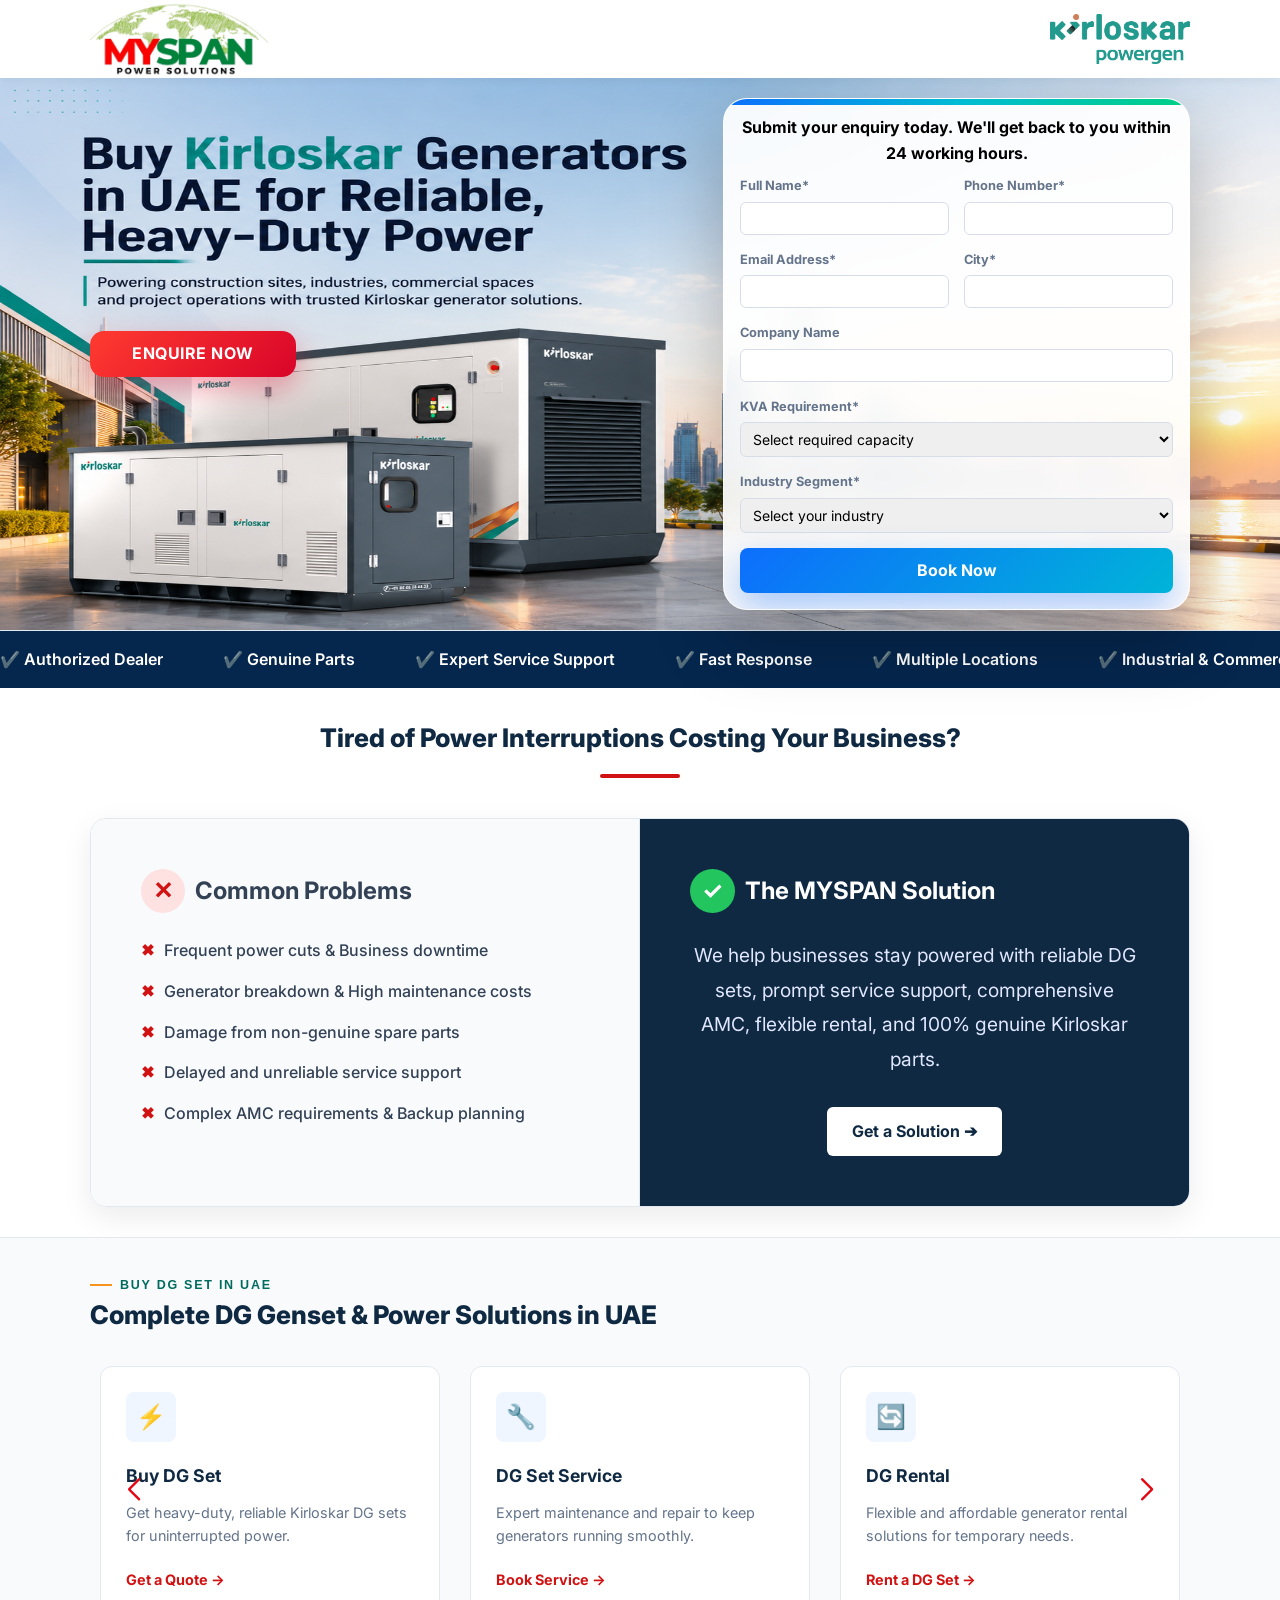
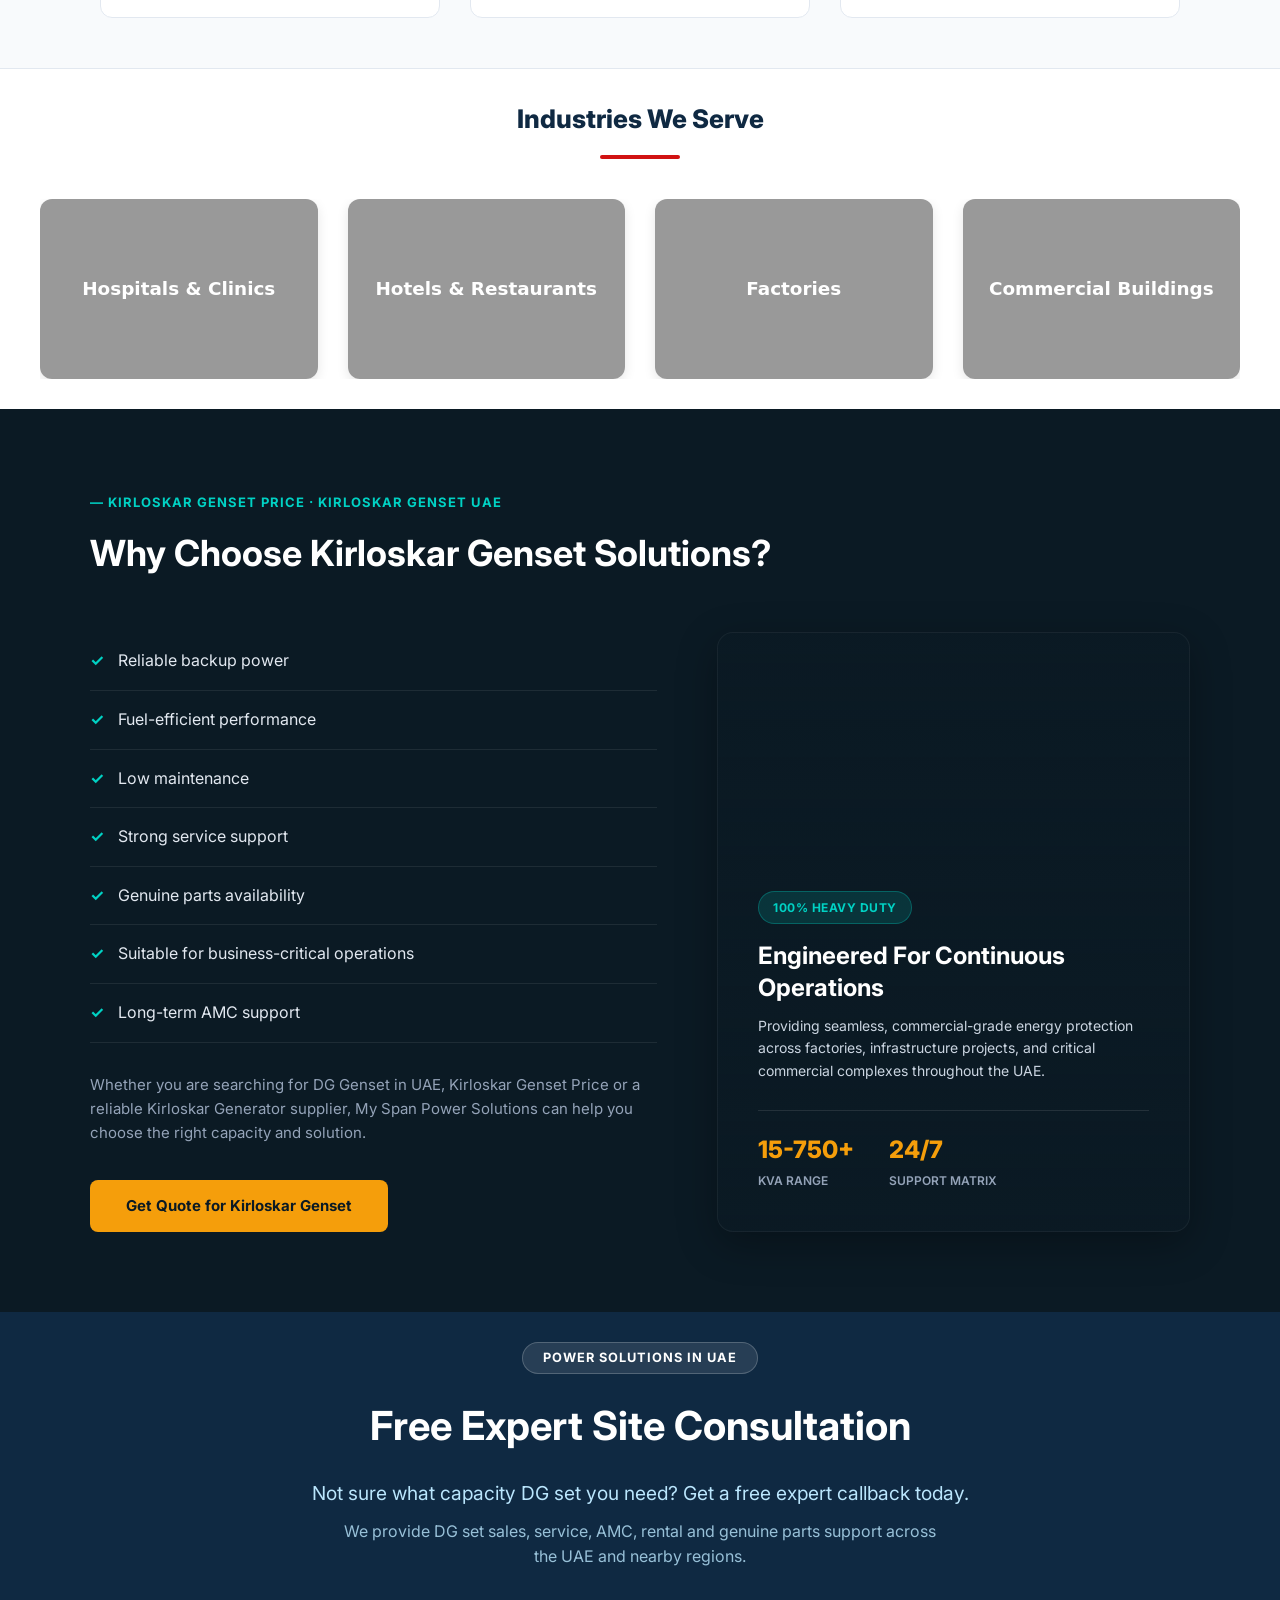
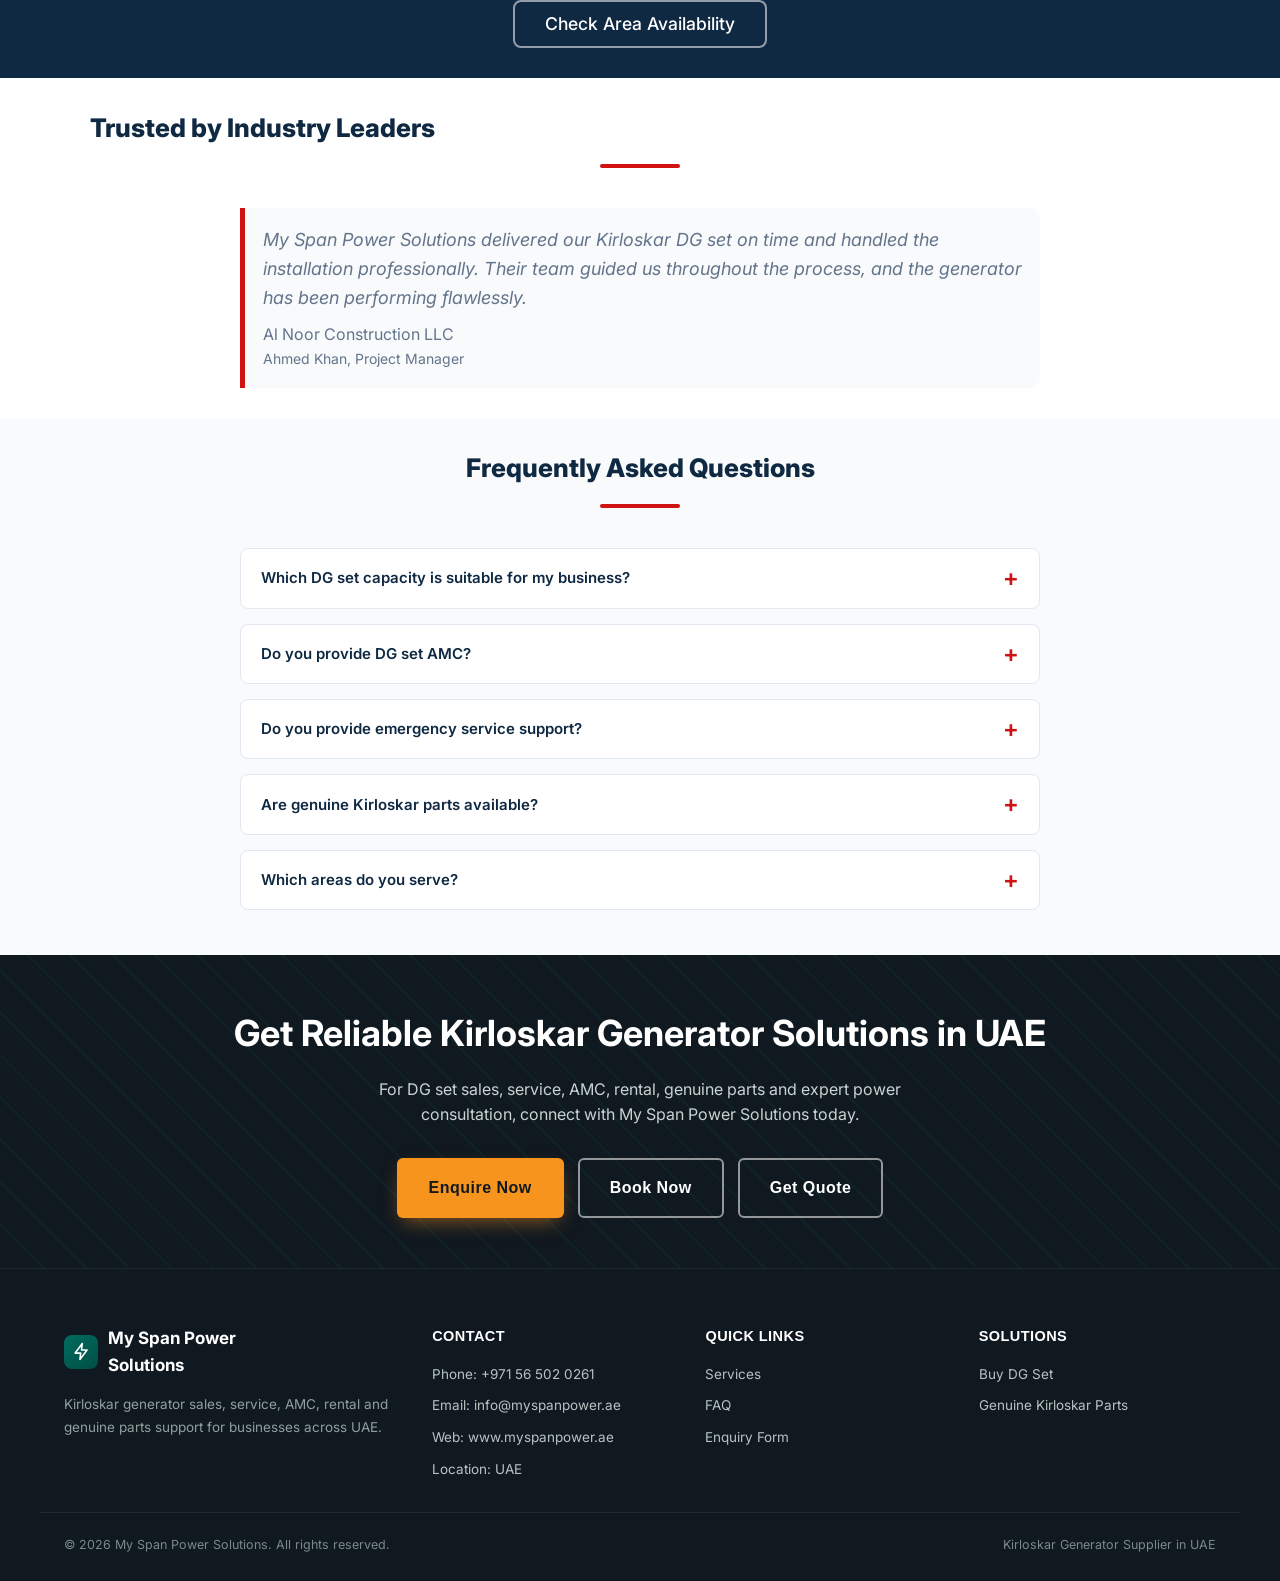
<file: index.html>
<!doctype html>
<html lang="en">

<head>
  <meta charset="UTF-8" />
  <meta name="viewport" content="width=device-width, initial-scale=1.0" />
  <title>Buy Kirloskar Generators in UAE | MYSPAN Power Solutions</title>
  <!-- Google Fonts -->
  <link href="https://fonts.googleapis.com/css2?family=Inter:wght@400;500;700;800&display=swap" rel="stylesheet" />
  <link rel="stylesheet" href="https://cdn.jsdelivr.net/npm/swiper@11/swiper-bundle.min.css">
  <script src="https://cdn.jsdelivr.net/npm/swiper@11/swiper-bundle.min.js"></script>
  <link rel="stylesheet" href="./style.css" />
</head>

<body>
  <!-- Header -->
  <header class="header">
    <div class="container">
      <div class="logo">
        <img src="./logo-3.png" alt="MYSPAN Power Solutions Logo" />
      </div>
      <div class="header-contact">
        <img class="kirloskar-logo" src="./kirloskar teal.png" alt="MYSPAN Power Solutions Logo" />

        <!-- <a href="tel:+97100000000">📞 Call Us Now</a> -->
        <!-- <a href="mailto:info@myspan-power.com">✉️ Email Us</a> -->
      </div>
    </div>
  </header>

  <!-- 1. Hero Section -->
  <section class="hero" style="position: relative; isolation: isolate">
    <div style="position: absolute; inset: 0; z-index: -2; overflow: hidden">
      <picture>
        <source media="(max-width: 768px)" srcset="./mobile-span.png" />
        <img class="hero-bg" src="./desk-img1.png" alt="Cummins DG Set Banner" loading="eager" fetchpriority="high" />
      </picture>
    </div>

    <div class="container hero-grid">
      <div class="hero-content">
        <a href="#form-section" class="btn-primary enquiry-btn">Enquire Now</a>
      </div>

      <!-- Lead Form -->
      <div class="lead-form-box">
        <div class="form-header">
          <p>
            Submit your enquiry today. We'll get back to you within 24 working
            hours.
          </p>
        </div>

        <form id="enquiryForm">

          <div class="form-grid">
            <div class="form-group">
              <label>Full Name*</label>
              <input id="fullName" type="text" required class="form-control">
            </div>

            <div class="form-group">
              <label>Phone Number*</label>
              <input id="phone" type="tel" required class="form-control">
            </div>
          </div>

          <div class="form-grid">
            <div class="form-group">
              <label>Email Address*</label>
              <input id="email" type="email" required class="form-control">
            </div>

            <div class="form-group">
              <label>City*</label>
              <input id="city" type="text" required class="form-control">
            </div>
          </div>

          <div class="form-group">
            <label>Company Name</label>
            <input id="company" type="text" class="form-control">
          </div>

          <div class="form-group">
            <label>KVA Requirement*</label>
            <select id="kva" required class="form-control">
              <option value="">Select required capacity</option>
              <option>15 TO 250 kVA</option>
              <option>320 to 750 kVA</option>
              <option>Above 750 kVA</option>
              <option>OPTIPRIME</option>
            </select>
          </div>

          <div class="form-group">
            <label>Industry Segment*</label>
            <select id="industry" required class="form-control">
              <option value="">Select your industry</option>
              <option>Manufacturing</option>
              <option>Infrastructure</option>
              <option>Automobile</option>
              <option>Residential Real Estate</option>
              <option>Hospitality</option>
            </select>
          </div>

          <button type="submit" class="btn-primary form-submit">
            Book Now
          </button>

          <p id="message"></p>

        </form>
      </div>
    </div>
  </section>

  <!-- Trust Bar -->
  <div class="trust-bar">
    <div class="trust-slider">
      <div class="trust-track">
        <span>✔️ Authorized Dealer</span>
        <span>✔️ Genuine Parts</span>
        <span>✔️ Expert Service Support</span>
        <span>✔️ Fast Response</span>
        <span>✔️ Multiple Locations</span>
        <span>✔️ Industrial & Commercial</span>

        <!-- Duplicate -->
        <span>✔️ Authorized Dealer</span>
        <span>✔️ Genuine Parts</span>
        <span>✔️ Expert Service Support</span>
        <span>✔️ Fast Response</span>
        <span>✔️ Multiple Locations</span>
        <span>✔️ Industrial & Commercial</span>
      </div>
    </div>
  </div>

  <!-- Problem & Solution -->
  <section class="problem-solution fade-up">
    <div class="container text-center">
      <h2 class="section-title">
        Tired of Power Interruptions Costing Your Business?
      </h2>

      <div class="ps-grid">
        <div class="problem-box text-left">
          <h3 class="ps-title">
            <span style="
                  background: #fee2e2;
                  color: var(--action-red);
                  padding: 3px 12px;
                  border-radius: 50%;
                ">✕</span>
            Common Problems
          </h3>
          <ul class="problem-list">
            <li><span>✖</span> Frequent power cuts & Business downtime</li>
            <li>
              <span>✖</span> Generator breakdown & High maintenance costs
            </li>
            <li><span>✖</span> Damage from non-genuine spare parts</li>
            <li><span>✖</span> Delayed and unreliable service support</li>
            <li><span>✖</span> Complex AMC requirements & Backup planning</li>
          </ul>
        </div>

        <div class="solution-box text-left">
          <h3 class="ps-title">
            <span style="
                  background: #22c55e;
                  color: var(--white);
                  padding: 3px 12px;
                  border-radius: 50%;
                ">✓</span>
            The MYSPAN Solution
          </h3>
          <p class="solution-desc">
            We help businesses stay powered with reliable DG sets, prompt
            service support, comprehensive AMC, flexible rental, and 100%
            genuine Kirloskar parts.
          </p>
          <div>
            <a href="#form-section" class="solution-btn">Get a Solution ➔</a>
          </div>
        </div>
      </div>
    </div>
  </section>


  <!-- Core Services -->
  <section class="services" style="position: relative;">
    <div class="container services-cont">
      <div>
        <span class="eyebrow"> Buy DG Set in UAE</span>
        <h2 class="section-title1">
          Complete DG Genset & Power Solutions in UAE
        </h2>
      </div>

      <div class="swiper serviceSwiper">
        <div class="swiper-wrapper">
          <div class="swiper-slide">
            <div class="service-card">
              <div class="service-icon">⚡</div>
              <h3>Buy DG Set</h3>
              <p>
                Get heavy-duty, reliable Kirloskar DG sets for uninterrupted
                power.
              </p>
              <a href="#form-section" class="service-link">Get a Quote →</a>
            </div>
          </div>
          <div class="swiper-slide">
            <div class="service-card">
              <div class="service-icon">🔧</div>
              <h3>DG Set Service</h3>
              <p>
                Expert maintenance and repair to keep generators running smoothly.
              </p>
              <a href="#form-section" class="service-link">Book Service →</a>
            </div>
          </div>
          <div class="swiper-slide">
            <div class="service-card">
              <div class="service-icon">🔄</div>
              <h3>DG Rental</h3>
              <p>
                Flexible and affordable generator rental solutions for temporary
                needs.
              </p>
              <a href="#form-section" class="service-link">Rent a DG Set →</a>
            </div>
          </div>
          <div class="swiper-slide">
            <div class="service-card">
              <div class="service-icon">⚙️</div>
              <h3>Genuine Parts</h3>
              <p>
                100% authentic Kirloskar/Cummins parts for maximum efficiency.
              </p>
              <a href="#form-section" class="service-link">Order Parts →</a>
            </div>
          </div>
          <div class="swiper-slide">
            <div class="service-card">
              <div class="service-icon">🔋</div>
              <h3>Battery Solutions</h3>
              <p>High-performance batteries for reliable starting and backup.</p>
              <a href="#form-section" class="service-link">Enquire Now →</a>
            </div>
          </div>
          <div class="swiper-slide">
            <div class="service-card">
              <div class="service-icon">🌱</div>
              <h3>Retrofit Solutions</h3>
              <p>
                Upgrade existing setups to meet the latest emission standards.
              </p>
              <a href="#form-section" class="service-link">Learn More →</a>
            </div>
          </div>

        </div>


      </div>


      <div class="swiper-button-next"></div>
      <div class="swiper-button-prev"></div>

    </div>
  </section>

  <!-- Industries Served -->
  <section class="industries">
    <div class="text-center" style="padding: 0px 40px;">
      <h2 class="section-title">Industries We Serve</h2>

      <div class="swiper serviceSwiper3">
        <div class="swiper-wrapper">

          <!-- Card 1: Hospitals -->
          <div class="swiper-slide ind-slide-card"
            style="background-image: url('https://images.unsplash.com/photo-1587351021759-3e566b6af7cc?q=80&w=600&auto=format&fit=crop');">
            <div class="ind-card-overlay">
              <h3 class="ind-card-title">Hospitals & Clinics</h3>
            </div>
          </div>

          <!-- Card 2: Hotels & Restaurants -->
          <div class="swiper-slide ind-slide-card"
            style="background-image: url('https://images.unsplash.com/photo-1552566626-52f8b828add9?q=80&w=600&auto=format&fit=crop');">
            <div class="ind-card-overlay">
              <h3 class="ind-card-title">Hotels & Restaurants</h3>
            </div>
          </div>

          <!-- Card 3: Factories -->
          <div class="swiper-slide ind-slide-card"
            style="background-image: url('https://images.unsplash.com/photo-1581091226825-a6a2a5aee158?q=80&w=600&auto=format&fit=crop');">
            <div class="ind-card-overlay">
              <h3 class="ind-card-title">Factories</h3>
            </div>
          </div>

          <!-- Card 4: Commercial Buildings -->
          <div class="swiper-slide ind-slide-card"
            style="background-image: url('https://images.unsplash.com/photo-1486406146926-c627a92ad1ab?q=80&w=600&auto=format&fit=crop');">
            <div class="ind-card-overlay">
              <h3 class="ind-card-title">Commercial Buildings</h3>
            </div>
          </div>

          <!-- Card 5: Construction Sites -->
          <div class="swiper-slide ind-slide-card"
            style="background-image: url('https://images.unsplash.com/photo-1541888946425-d81bb19240f5?q=80&w=600&auto=format&fit=crop');">
            <div class="ind-card-overlay">
              <h3 class="ind-card-title">Construction Sites</h3>
            </div>
          </div>

          <!-- Card 6: Cold Storage -->
          <div class="swiper-slide ind-slide-card"
            style="background-image: url('https://images.unsplash.com/photo-1586528116311-ad8dd3c8310d?q=80&w=600&auto=format&fit=crop');">
            <div class="ind-card-overlay">
              <h3 class="ind-card-title">Cold Storage</h3>
            </div>
          </div>
          <!-- Card 7: Schools & Institutions -->
          <div class="swiper-slide ind-slide-card"
            style="background-image: url('https://images.unsplash.com/photo-1546410531-bb4caa6b424d?q=80&w=600&auto=format&fit=crop');">
            <div class="ind-card-overlay">
              <h3 class="ind-card-title">Schools & Institutions</h3>
            </div>
          </div>

          <!-- Card 8: Retail & Showrooms -->
          <div class="swiper-slide ind-slide-card"
            style="background-image: url('https://images.unsplash.com/photo-1441986300917-64674bd600d8?q=80&w=600&auto=format&fit=crop');">
            <div class="ind-card-overlay">
              <h3 class="ind-card-title">Retail & Showrooms</h3>
            </div>
          </div>

          <!-- Card 9: Residential Societies -->
          <div class="swiper-slide ind-slide-card"
            style="background-image: url('https://images.unsplash.com/photo-1545324418-cc1a3fa10c00?q=80&w=600&auto=format&fit=crop');">
            <div class="ind-card-overlay">
              <h3 class="ind-card-title">Residential Societies</h3>
            </div>
          </div>

          <!-- Card 10: Govt & Infra Projects -->
          <div class="swiper-slide ind-slide-card"
            style="background-image: url('https://images.unsplash.com/photo-1590487988256-9ed24133863e?q=80&w=600&auto=format&fit=crop');">
            <div class="ind-card-overlay">
              <h3 class="ind-card-title">Govt & Infra Projects</h3>
            </div>
          </div>

        </div>
      </div>
    </div>
  </section>


  <!-- Why section  -->

  <section class="why-choose-section">
    <div class="container">

      <!-- Top Sub-badge & Section Headline -->
      <div class="why-choose-header">
        <span class="sub-badge">— KIRLOSKAR GENSET PRICE · KIRLOSKAR GENSET UAE</span>
        <h2 class="main-title">Why Choose Kirloskar Genset Solutions?</h2>
      </div>

      <div class="why-choose-grid">

        <!-- LEFT SIDE: Features Checklist & Description -->
        <div class="features-block">
          <ul class="check-list">
            <li><span class="check-icon">✓</span> Reliable backup power</li>
            <li><span class="check-icon">✓</span> Fuel-efficient performance</li>
            <li><span class="check-icon">✓</span> Low maintenance</li>
            <li><span class="check-icon">✓</span> Strong service support</li>
            <li><span class="check-icon">✓</span> Genuine parts availability</li>
            <li><span class="check-icon">✓</span> Suitable for business-critical operations</li>
            <li><span class="check-icon">✓</span> Long-term AMC support</li>
          </ul>

          <p class="features-paragraph">
            Whether you are searching for DG Genset in UAE, Kirloskar Genset Price or a reliable Kirloskar Generator
            supplier, My Span Power Solutions can help you choose the right capacity and solution.
          </p>

          <a href="#quote-form" class="quote-btn">Get Quote for Kirloskar Genset</a>
        </div>

        <!-- NEW RIGHT SIDE: Premium Industrial Power Grid Feature Showcase Card -->
        <div class="visual-showcase-block">
          <div class="premium-feature-card"
            style="background-image: linear-gradient(to bottom, rgba(11, 26, 36, 0.4), rgba(11, 26, 36, 0.9)), url('https://images.unsplash.com/photo-1473341304170-971dccb5ac1e?q=80&w=800&auto=format&fit=crop');">
            <div class="card-inner-content">
              <div class="power-rating-badge">100% Heavy Duty</div>
              <h3>Engineered For Continuous Operations</h3>
              <p>Providing seamless, commercial-grade energy protection across factories, infrastructure projects, and
                critical commercial complexes throughout the UAE.</p>

              <div class="metric-row">
                <div class="metric-item">
                  <span class="metric-val">15-750+</span>
                  <span class="metric-lbl">KVA Range</span>
                </div>
                <div class="metric-item">
                  <span class="metric-val">24/7</span>
                  <span class="metric-lbl">Support Matrix</span>
                </div>
              </div>
            </div>
          </div>
        </div>

      </div>

    </div>
  </section>

  <!-- Offer CTA -->
  <section class="cta-banner">
    <div class="container">
      <span class="cta-badge">POWER SOLUTIONS IN UAE</span>
      <h2>Free Expert Site Consultation</h2>
      <p>
        Not sure what capacity DG set you need? Get a free expert callback
        today.
      </p>
      <p style="
            opacity: 0.8;
            font-size: 1rem;
            max-width: 600px;
            margin: 0 auto;
          ">
        We provide DG set sales, service, AMC, rental and genuine parts
        support across the UAE and nearby regions.
      </p>

      <div class="cta-buttons">
        <!-- <a href="#form-section" class="btn-primary">Get Expert Callback</a> -->
        <a href="#form-section" class="btn-outline">Check Area Availability</a>
      </div>
    </div>
  </section>

  <!-- Testimonials -->
  <section class="testimonial">
    <div class="container">
      <h2 class="section-title">Trusted by Industry Leaders</h2>
      <div class="loc-grid swiper serviceSwiper2">
        <div class="swiper-wrapper">

          <div class="swiper-slide">
            <div class="loc-card quote">
              <p class="c-quote">
                My Span Power Solutions delivered our Kirloskar DG set on time and handled
                the installation professionally. Their team guided us throughout the
                process, and the generator has been performing flawlessly.
              </p>
              <p class="c-name">Al Noor Construction LLC</p>
              <p class="c-role">Ahmed Khan, Project Manager</p>
            </div>
          </div>

          <div class="swiper-slide">
            <div class="loc-card quote">
              <p class="c-quote">
                We opted for an AMC with My Span Power Solutions, and their service team
                has been responsive and dependable. Highly recommended for reliable power
                backup solutions in the UAE.
              </p>
              <p class="c-name">Emirates Industrial Solutions</p>
              <p class="c-role">Mohammed Rashid, Operations Head</p>
            </div>
          </div>

          <div class="swiper-slide">
            <div class="loc-card quote">
              <p class="c-quote">
                Excellent experience from consultation to commissioning. The team helped us
                choose the right Kirloskar generator, and the after-sales support has been
                outstanding.
              </p>
              <p class="c-name">Green Horizon Facilities</p>
              <p class="c-role">Sarah Thomas, Facility Manager</p>
            </div>
          </div>

          <div class="swiper-slide">
            <div class="loc-card quote">
              <p class="c-quote">
                We needed a rental DG set for an urgent project, and My Span Power
                Solutions arranged everything quickly. Professional service and competitive
                pricing made the entire process hassle-free.
              </p>
              <p class="c-name">Prime Gulf Contracting</p>
              <p class="c-role">Omar Al Mansoori, Site Engineer</p>
            </div>
          </div>

          <div class="swiper-slide">
            <div class="loc-card quote">
              <p class="c-quote">
                Genuine spare parts, experienced technicians, and prompt support whenever
                required. We have complete confidence in My Span Power Solutions for all
                our generator needs.
              </p>
              <p class="c-name">Blue Wave Logistics</p>
              <p class="c-role">Priya Nair, Maintenance Manager</p>
            </div>
          </div>

        </div>
      </div>


    </div>
  </section>

  <!-- FAQ -->
  <section class="faq">
    <div class="container">
      <div class="text-center">
        <h2 class="section-title">Frequently Asked Questions</h2>
      </div>
      <div style="max-width: 800px; margin: 0 auto">
        <details class="faq-item">
          <summary>
            Which DG set capacity is suitable for my business?
          </summary>
          <p>
            It depends on your total load requirement. Fill out our form for a
            free site assessment, and our engineers will calculate the exact
            kVA needed for your operations.
          </p>
        </details>
        <details class="faq-item">
          <summary>Do you provide DG set AMC?</summary>
          <p>
            Yes, we provide comprehensive Annual Maintenance Contracts (AMC)
            to ensure your generator remains in peak condition year-round.
          </p>
        </details>
        <details class="faq-item">
          <summary>Do you provide emergency service support?</summary>
          <p>
            Absolutely. We have a dedicated rapid response team to handle
            emergency breakdowns and minimize your business downtime.
          </p>
        </details>
        <details class="faq-item">
          <summary>Are genuine Kirloskar parts available?</summary>
          <p>
            Yes, as an authorized dealer, we supply 100% genuine parts to
            ensure maximum durability and performance of your Genset.
          </p>
        </details>
        <details class="faq-item">
          <summary>Which areas do you serve?</summary>
          <p>
            We proudly serve commercial, industrial, and residential clients
            across the UAE and nearby surrounding regions.
          </p>
        </details>
      </div>
    </div>
  </section>

  <!-- ============ FINAL CTA ============ -->
  <section class="final-cta">
    <div class="wrap">
      <h2>Get Reliable Kirloskar Generator Solutions in UAE</h2>
      <p>For DG set sales, service, AMC, rental, genuine parts and expert power consultation, connect with My Span Power
        Solutions today.</p>
      <div class="final-ctas">
        <a href="#lead-form" class="btn btn-orange">Enquire Now</a>
        <a href="#lead-form" class="btn btn-outline">Book Now</a>
        <a href="#lead-form" class="btn btn-outline">Get Quote</a>
      </div>
    </div>
  </section>

  <!-- ============ FOOTER ============ -->
  <footer>
    <div class="wrap footer-grid">
      <div>
        <div class="logo">
          <div class="mark"><svg viewBox="0 0 24 24" fill="none" stroke="#fff" stroke-width="2">
              <path d="M13 2L4 14h7l-1 8 9-12h-7l1-8z" stroke-linecap="round" stroke-linejoin="round" />
            </svg></div>
          <span>My Span Power Solutions</span>
        </div>
        <p>Kirloskar generator sales, service, AMC, rental and genuine parts support for businesses across UAE.</p>
      </div>
      <div>
        <h4>Contact</h4>
        <ul>
          <li>Phone: +971 56 502 0261</li>
          <li>Email: info@myspanpower.ae</li>
          <li>Web: www.myspanpower.ae</li>
          <li>Location: UAE</li>
        </ul>
      </div>
      <div>
        <h4>Quick Links</h4>
        <ul>
          <li><a href="#services">Services</a></li>
          <li><a href="#faq">FAQ</a></li>
          <li><a href="#lead-form">Enquiry Form</a></li>
        </ul>
      </div>
      <div>
        <h4>Solutions</h4>
        <ul>
          <li><a href="#services">Buy DG Set </a></li>
          <li><a href="#services">Genuine Kirloskar Parts</a></li>
        </ul>
      </div>
    </div>
    <div class="wrap footer-bottom">
      <span>&copy; 2026 My Span Power Solutions. All rights reserved.</span>
      <span>Kirloskar Generator Supplier in UAE</span>
    </div>
  </footer>

  <!-- Mobile Sticky CTA -->
  <!-- <div class="mobile-sticky">
    <a href="tel:+97100000000" class="ms-call">📞 Call Now</a>
    <a href="#form-section" class="ms-enquire">✉️ Enquire</a>
  </div> -->

  <div class="success-overlay" id="formSuccess">
    <div class="success-popup">
      <div class="tick">✓</div>

      <h4>Thank you!</h4>

      <p>
        Our rental desk will call you shortly to confirm availability and
        pricing.
      </p>

      <button class="btn btn-amber form-submit" onclick="closeSuccessPopup()">
        OK
      </button>
    </div>
  </div>

  <script>
    const observer = new IntersectionObserver(
      (entries) => {
        entries.forEach((entry) => {
          if (entry.isIntersecting) {
            entry.target.classList.add("show");

            // Animate only once
            observer.unobserve(entry.target);
          }
        });
      },
      {
        threshold: 0.15,
      },
    );

    document.querySelectorAll(".fade-up").forEach((el) => {
      observer.observe(el);
    });


    const swiper = new Swiper(".serviceSwiper", {
      loop: true,
      speed: 900,
      spaceBetween: 30,
      autoplay: {
        delay: 3500,
        disableOnInteraction: false,
        pauseOnMouseEnter: true
      },
      navigation: {
        nextEl: ".swiper-button-next",
        prevEl: ".swiper-button-prev",
      },
      breakpoints: {
        0: {
          slidesPerView: 1
        },
        768: {
          slidesPerView: 2
        },
        1200: {
          slidesPerView: 3
        }

      }

    });

    const swiper2 = new Swiper(".serviceSwiper2", {
      loop: true,
      speed: 900,
      spaceBetween: 30,
      autoplay: {
        delay: 3500,
        disableOnInteraction: false,
        pauseOnMouseEnter: true
      },

      navigation: {
        nextEl: ".swiper-button-next",
        prevEl: ".swiper-button-prev",
      },

      breakpoints: {
        0: {
          slidesPerView: 1
        },
      }
    });

    const swiper3 = new Swiper(".serviceSwiper3", {
      loop: true,
      speed: 900,
      spaceBetween: 30,

      autoplay: {
        delay: 3500,
        disableOnInteraction: false,
        pauseOnMouseEnter: true
      },

      navigation: {
        nextEl: ".swiper-button-next",
        prevEl: ".swiper-button-prev",
      },

      breakpoints: {
        0: {
          slidesPerView: 1
        },
        500: {
          slidesPerView: 2
        },

        768: {
          slidesPerView: 3
        },

        1200: {
          slidesPerView: 4
        },
        1400: {
          slidesPerView: 5
        }


      }

    });

    const scriptURL = "https://script.google.com/macros/s/AKfycbzs5w9VHeOAcA5DRwQnprWBj02XOi1-xi51-xzfvt3Kr8IXOahHAn0gDoWlOIjlGK2_tQ/exec";
    const form = document.getElementById("enquiryForm");

    form.addEventListener("submit", function (e) {
      e.preventDefault();

      const phone = document.getElementById("phone").value.trim();

      let submittedNumbers =
        JSON.parse(localStorage.getItem("submittedNumbers")) || [];

      // Popup elements
      const popup = document.getElementById("formSuccess");
      const popupHeading = popup.querySelector("h4");
      const popupMessage = popup.querySelector("p");

      // Already submitted
      if (submittedNumbers.includes(phone)) {
        popupHeading.textContent = "Already Submitted";
        popupMessage.textContent =
          "Your enquiry has already been received. Our team will contact you shortly.";
        popup.style.display = "flex";
        return;
      }
      else {
        popupHeading.textContent = "Thank You!";
        popupMessage.textContent =          "Our team will contact you shortly to discuss your requirement.";

        popup.style.display = "flex";
      }

      const formData = {
        formType: "my-span-17-july",
        fullName: document.getElementById("fullName").value.trim(),
        phone: phone,
        email: document.getElementById("email").value.trim(),
        city: document.getElementById("city").value.trim(),
        company: document.getElementById("company").value.trim(),
        kva: document.getElementById("kva").value,
        industry: document.getElementById("industry").value
      };

      const btn = document.querySelector(".form-submit");
      btn.disabled = true;
      btn.innerHTML = "Submitting...";

      fetch(scriptURL, {
        method: "POST",
        body: JSON.stringify(formData)
      })
        .then(async (res) => {
          console.log("Status:", res.status);

          const text = await res.text();
          console.log("Raw Response:", text);

          return text ? JSON.parse(text) : {};
        })
        .then(response => {

          console.log("Parsed Response:", response);

          if (response.status === "success") {

            // Save phone number
            submittedNumbers.push(phone);
            localStorage.setItem(              "submittedNumbers",              JSON.stringify(submittedNumbers)
            );

            form.reset();

          } else {
            popupHeading.textContent = "Submission Failed";
            popupMessage.textContent =              response.message || "Something went wrong. Please try again.";
            popup.style.display = "flex";
          }

        })
        .catch(err => {
          console.error("Fetch Error:", err);
          popupHeading.textContent = "Submission Failed";
          popupMessage.textContent =            "Something went wrong. Please try again.";
          popup.style.display = "flex";

        })
    });

    function closeSuccessPopup() {
      document.getElementById("formSuccess").style.display = "none";
    }

  </script>
</body>

</html>
</file>
<file: style.css>
:root {
  --brand-blue: #0f2942;
  --action-red: #d11212;
  --action-red-hover: #a30e0e;
  --bg-light: #f8fafc;
  --text-dark: #334155;
  --text-light: #64748b;
  --border-color: #e2e8f0;
  --white: #ffffff;
  --green: #16a34a;

  --teal: #006b5f;
  --teal-dark: #004f46;
  --charcoal: #101820;
  --orange: #f7941d;
  --white: #ffffff;
  --grey-light: #f4f6f7;
  --grey-text: #4a4a4a;
  --line: #e2e7e8;
}

* {
  margin: 0;
  padding: 0;
  box-sizing: border-box;
  font-family: "Inter", sans-serif;
}

html {
  scroll-behavior: smooth;
}

body {
  color: var(--text-dark);
  background-color: var(--white);
  line-height: 1.6;
}

a {
  text-decoration: none;
  color: inherit;
  transition: all 0.3s ease;
}

ul {
  list-style: none;
}

img {
  max-width: 100%;
  height: auto;
  display: block;
}

/* ==============================
           REUSABLE COMPONENTS
        ============================== */
.container {
  max-width: 1264px;
  margin: 0 auto;
  padding: 0 20px;
}

.text-center {
  text-align: center;
}

.btn-outline {
  display: inline-block;
  color: var(--white);
  font-weight: 500;
  padding: 8px 30px;
  border-radius: 8px;
  font-size: 1.1rem;
  cursor: pointer;
}

.btn-outline {
  border: 2px solid var(--white);
  transition: all 0.3s;
}

.btn-outline:hover {
  background-color: var(--white);
  color: var(--brand-blue);
}

.section-title {
  font-size: 1.6rem;
  font-weight: 800;
  color: var(--brand-blue);
  margin-bottom: 40px;
}

.section-title1 {
  font-size: 1.6rem;
  font-weight: 800;
  color: var(--brand-blue);
  margin-bottom: 10px;
}

.section-title::after {
  content: "";
  display: block;
  width: 80px;
  height: 4px;
  background: var(--action-red);
  margin: 15px auto 0;
  border-radius: 2px;
}

/* ==============================
           HEADER
        ============================== */
.header {
  background-color: var(--white);
  box-shadow: 0 2px 10px rgba(0, 0, 0, 0.05);
  position: sticky;
  top: 0;
  z-index: 1000;
  /* padding: 5px 0; */
}

.header .container {
  display: flex;
  justify-content: space-between;
  align-items: center;
}

.logo {
  width: 180px;
}

.header-contact {
  display: flex;
  gap: 30px;
  font-weight: 700;
  color: var(--brand-blue);
}

.header-contact a:hover {
  color: var(--action-red);
}

/* ==============================
           HERO SECTION
        ============================== */
.hero {
  /* background-color: var(--bg-light); */
  padding: 20px 0;
  border-bottom: 1px solid var(--border-color);
  background: linear-gradient(180deg,
      #BFD5EC 0%,
      #D6E5F3 38%,
      #EEF4F8 65%,
      #FFF8EF 100%);
}


.hero::before {
  content: "";
  position: absolute;
  inset: 0;
  /* background-color: var(--bg-light); */
  background-size: 52px 52px;
  mask-image: linear-gradient(to bottom, #000 20%, transparent 90%);
  opacity: 0.55;
  z-index: -1;
}

.hero-bg {
  width: 100%;
  height: 100%;
  object-position: center 40%;
}

.hero-grid {
  display: grid;
  grid-template-columns: 1fr 0.8fr;
  gap: 50px;
  align-items: center;
}

.hero-badge {
  background: #dbeafe;
  color: var(--brand-blue);
  padding: 6px 16px;
  border-radius: 20px;
  font-size: 0.8rem;
  font-weight: 700;
  text-transform: uppercase;
  border: 1px solid #bfdbfe;
  display: inline-block;
  margin-bottom: 20px;
}

.hero-title {
  font-size: 35px;
  font-weight: 800;
  /* color: var(--brand-blue); */
  line-height: 1.2;
  margin-bottom: 20px;
  color: #ffffff;
  text-shadow: 0 2px 8px rgba(0, 0, 0, 0.35);
}

.hero-desc {
  font-size: 1.1rem;
  margin-bottom: 30px;
  color: #f3f4f6;
  text-shadow: 0 1px 4px rgba(0, 0, 0, 0.3);
}

.hero-image {
  border-radius: 12px;
  box-shadow: 0 10px 30px rgba(0, 0, 0, 0.1);
  margin-bottom: 20px;
}

/* Lead Form */

.form-grid {
  display: grid;
  grid-template-columns: 1fr 1fr;
  gap: 15px;
}

.form-group {
  margin-bottom: 15px;
}

.form-group label {
  display: block;
  font-size: 0.8rem;
  font-weight: 700;
  color: var(--text-light);
  margin-bottom: 5px;
}

.form-submit {
  width: 100%;
}

.form-trust-text {
  text-align: center;
  font-size: 0.8rem;
  color: var(--text-light);
  margin-top: 10px;
  font-weight: 500;
}

/* ==============================
           PROBLEM & SOLUTION
        ============================== */
.problem-solution,
.services,
.industries,
.cta-banner,
.testimonial,
.faq {
  padding: 30px 0;
}

.ps-grid {
  display: grid;
  grid-template-columns: 1fr 1fr;
  border-radius: 16px;
  overflow: hidden;
  box-shadow: 0 10px 30px rgba(0, 0, 0, 0.08);
  border: 1px solid var(--border-color);
}

.problem-box {
  background: var(--bg-light);
  padding: 50px;
  border-right: 1px solid var(--border-color);
}

.solution-box {
  background: var(--brand-blue);
  color: var(--white);
  padding: 50px;
  display: flex;
  flex-direction: column;
  justify-content: center;
}

.ps-title {
  font-size: 1.5rem;
  font-weight: 700;
  margin-bottom: 25px;
  display: flex;
  align-items: center;
  gap: 10px;
}

.problem-list li {
  margin-bottom: 15px;
  font-weight: 500;
  display: flex;
  gap: 10px;
  align-items: flex-start;
}

.problem-list li span {
  color: var(--action-red);
  font-weight: bold;
}

.solution-desc {
  font-size: 1.2rem;
  line-height: 1.8;
  color: #e0e7ff;
  margin-bottom: 30px;
}

.solution-btn {
  background: var(--white);
  color: var(--brand-blue);
  font-weight: bold;
  padding: 12px 25px;
  border-radius: 6px;
  display: inline-block;
}

/* ==============================
           SERVICES GRID
        ============================== */
.services {
  background-color: var(--bg-light);
  border-top: 1px solid var(--border-color);
  border-bottom: 1px solid var(--border-color);
}

.services-grid {
  display: grid;
  grid-template-columns: repeat(3, 1fr);
  gap: 25px;
}

.service-card h3 {
  font-size: 1.1rem;
  color: var(--brand-blue);
  margin-bottom: 10px;
}

.service-card p {
  font-size: 0.9rem;
  color: var(--text-light);
  margin-bottom: 20px;
  min-height: 45px;
}

.service-link {
  color: var(--action-red);
  font-weight: 700;
  font-size: 0.9rem;
}

/* Emergency Card Highlight */
.card-emergency {
  background: #fef2f2;
  border-color: #fecaca;
}

.card-emergency .service-icon {
  background: #fee2e2;
  color: var(--action-red);
}

.card-emergency:hover .service-icon {
  background: var(--action-red);
  color: var(--white);
}

/* ==============================
           INDUSTRIES
        ============================== */

.ind-grid {
  display: grid;
  grid-template-columns: repeat(5, 1fr);
  gap: 15px;
}

.ind-card {
  background: var(--bg-light);
  padding: 15px;
  text-align: center;
  border-radius: 8px;
  border: 1px solid var(--border-color);
  font-weight: 700;
  font-size: 0.9rem;
  display: flex;
  align-items: center;
  justify-content: center;
}

.ind-card:hover {
  border-color: var(--brand-blue);
  color: var(--brand-blue);
}

/* ==============================
           CTA BANNER
        ============================== */
.cta-banner {
  background-color: var(--brand-blue);
  color: var(--white);
  text-align: center;
}

.cta-badge {
  border: 1px solid rgba(255, 255, 255, 0.2);
  background: rgba(255, 255, 255, 0.1);
  padding: 5px 20px;
  border-radius: 20px;
  font-size: 0.8rem;
  font-weight: 700;
  letter-spacing: 1px;
  margin-bottom: 20px;
  display: inline-block;
}

.cta-banner h2 {
  font-size: 2.5rem;
  margin-bottom: 20px;
}

.cta-banner p {
  font-size: 1.2rem;
  color: #bae6fd;
  margin-bottom: 10px;
}

.cta-buttons {
  display: flex;
  justify-content: center;
  gap: 20px;
  margin-top: 30px;
}

/* ==============================
           TESTIMONIAL
        ============================== */
.testimonial .c-quote {
  /* border-bottom: 1px solid var(--border-color); */
  /* text-align: center; */
}

.quote {
  max-width: 800px;
  margin: 0 auto;
  font-size: 18px;
  /* font-style: italic; */
  color: var(--text-light);
  padding: 18px;
  background: var(--bg-light);
  border-left: 5px solid var(--action-red);
  border-radius: 0 10px 10px 0;
}

.quote p.c-quote {
  font-style: italic;
}

p.c-name {
  font-size: 16px;
  margin-top: 10px;
}

p.c-role {
  font-size: 14px;
}

/* ==============================
           FAQ
        ============================== */
.faq {
  background: var(--bg-light);
}

.faq-item {
  background: var(--white);
  margin-bottom: 15px;
  border-radius: 8px;
  border: 1px solid var(--border-color);
}

.faq-item summary {
  padding: 10px 20px;
  font-weight: 600;
  font-size: 15px;
  color: var(--brand-blue);
  cursor: pointer;
  display: flex;
  justify-content: space-between;
  align-items: center;
}

.faq-item summary::after {
  content: "+";
  color: var(--action-red);
  font-size: 1.5rem;
  transition: 0.3s;
}

.faq-item[open] summary::after {
  content: "×";
  transform: rotate(90deg);
}

.faq-item p {
  padding: 0 20px 20px;
  color: var(--text-light);
  border-top: 1px solid var(--border-color);
  margin-top: 10px;
  padding-top: 15px;
}

/* ==============================
           FOOTER
        ============================== */
.footer {
  background: var(--brand-blue);
  color: #94a3b8;
  text-align: center;
  padding: 30px 0;
  font-size: 0.9rem;
  border-top: 1px solid #1e293b;
}

/* ==============================
           MOBILE STICKY CTA
        ============================== */
.mobile-sticky {
  display: none;
  position: fixed;
  bottom: 0;
  left: 0;
  width: 100%;
  background: var(--white);
  box-shadow: 0 -5px 15px rgba(0, 0, 0, 0.1);
  z-index: 1000;
}

.mobile-sticky a {
  flex: 1;
  text-align: center;
  padding: 15px 0;
  font-weight: 800;
  font-size: 1.1rem;
}

.ms-call {
  color: var(--brand-blue);
  border-right: 1px solid var(--border-color);
}

.ms-enquire {
  background: var(--action-red);
  color: var(--white);
}

/* ==============================
           RESPONSIVE DESIGN
        ============================== */
@media (max-width: 992px) {
  .hero-grid {
    grid-template-columns: 1fr;
  }

  .hero-title {
    font-size: 2.2rem;
  }

  .ps-grid {
    grid-template-columns: 1fr;
  }

  .services-grid {
    grid-template-columns: repeat(2, 1fr);
  }

  .ind-grid {
    grid-template-columns: repeat(3, 1fr);
  }
}

@media (max-width: 768px) {
  /* .header-contact {
    display: none;
  } */

  .form-grid {
    grid-template-columns: 1fr;
    gap: 0px;
  }

  .ind-grid {
    grid-template-columns: repeat(2, 1fr);
  }

  .cta-buttons {
    flex-direction: column;
  }

  .mobile-sticky {
    display: flex;
  }

  /* body {
    padding-bottom: 70px;
  } */

  /* Space for sticky CTA */
  .quote {
    font-size: 1.1rem;
  }

  .lead-form-box {
    padding: 10px 15px;
    /* width: 95%; */
    margin: 0px auto;
  }
}

@media (max-width: 480px) {
  .hero-badge {
    margin-bottom: 10px;
  }

  .services-grid {
    grid-template-columns: 1fr;
  }

  .hero-title {
    margin-bottom: 10px;
  }

  .hero-title,
  .form-header h2 {
    font-size: 20px;
  }

  .hero-desc {
    line-height: 1.3;
  }

  .cta-banner p,
  .hero-desc {
    font-size: 16px;
    margin-bottom: 10px;
  }

  .hero-grid {
    gap: 20px;
  }

  /* 
    .btn-primary {
        padding: 8px 30px;
        font-size: 14px;
    } */

  .section-title,
  .ps-title,
  .cta-banner h2 {
    font-size: 20px;
    margin-bottom: 10px;
  }

  .solution-box,
  .problem-box {
    padding: 20px;
  }

  .problem-list li {
    text-align: left;
  }

  .cta-badge,
  .form-group {
    margin-bottom: 10px;
  }

  .form-header {
    padding-bottom: 0px;
  }

  .form-control {
    font-size: 12px;
  }

  .form-header p {
    line-height: 1.2;
    margin-bottom: 8px;
  }

  .faq-item summary {
    padding: 10px;
  }
}


.lead-form-box {
  max-width: 500px;
  margin: auto;
  padding: 16px;
  background: rgba(255, 255, 255, 0.92);
  backdrop-filter: blur(15px);
  border-radius: 24px;
  border: 1px solid rgba(255, 255, 255, 0.35);
  box-shadow: 0 30px 70px rgba(0, 0, 0, 0.25);
  position: relative;
  overflow: hidden;
}

.lead-form-box::before {
  content: "";
  position: absolute;
  left: 0;
  top: 0;
  width: 100%;
  height: 6px;
  background: linear-gradient(90deg, #0d6efd, #00bcd4, #00d084);
}


.form-header {
  text-align: center;
  margin-bottom: 10px;
}

.form-header h2 {
  font-size: 34px;
  font-weight: 700;
  color: #133b73;
}

.form-header p {
  color: #000000;
  font-size: 16px;
  font-weight: 700;
}

.form-control {
  width: 100%;
  padding: 7px 8px;
  border-radius: 6px;
  border: 1px solid #d7dde8;
  transition: 0.3s;
  font-size: 14px;
}

.form-control:focus {
  border-color: #0077ff;
  box-shadow: 0 0 0 4px rgba(0, 119, 255, 0.12);
  outline: none;
}

.form-submit {
  width: 100%;
  height: 45px;
  border: none;
  border-radius: 8px;
  background: linear-gradient(135deg, #0d6efd, #00b4d8);
  color: #fff;
  font-size: 16px;
  font-weight: 700;
  transition: 0.3s;
  box-shadow: 0 15px 35px rgba(13, 110, 253, 0.35);
}

.form-submit:hover {
  transform: translateY(-3px);
  box-shadow: 0 22px 45px rgba(13, 110, 253, 0.45);
}

.enquiry-btn {
  display: inline-flex;
  align-items: center;
  justify-content: center;
  padding: 10px 42px;
  background: linear-gradient(135deg, #ff3b30, #d90429);
  color: #fff;
  font-size: 16px;
  font-weight: 700;
  text-transform: uppercase;
  text-decoration: none;
  border-radius: 14px;
  letter-spacing: 0.5px;
  box-shadow: 0 12px 30px rgba(217, 4, 41, 0.35);
  transition: all 0.35s ease;
  position: relative;
  overflow: hidden;
}

.enquiry-btn:hover {
  transform: translateY(-4px);
  box-shadow: 0 18px 40px rgba(217, 4, 41, 0.45);
  color: #fff;
}

.enquiry-btn:active {
  transform: translateY(-1px);
}

.enquiry-btn::before {
  content: "";
  position: absolute;
  top: 0;
  left: -100%;
  width: 100%;
  height: 100%;
  background: linear-gradient(120deg,
      transparent,
      rgba(255, 255, 255, 0.35),
      transparent);
  transition: 0.6s;
}

.enquiry-btn:hover::before {
  left: 100%;
}

/* ==============================
           TRUST BAR
        ============================== */
/* .trust-bar {
    background-color: var(--brand-blue);
    color: var(--white);
    padding: 15px 0;
}

.trust-list {
    display: flex;
    justify-content: center;
    flex-wrap: wrap;
    gap: 20px 40px;
    font-weight: 700;
    font-size: 1rem;
} */

/*==============================
TRUST BAR
==============================*/

.trust-bar {
  background: #05264d;
  color: #fff;
  padding: 16px 0;
  overflow: hidden;
}

.trust-slider {
  overflow: hidden;
  white-space: nowrap;
}

.trust-track {
  display: inline-flex;
  align-items: center;
  gap: 60px;
  animation: scrollLeft 22s linear infinite;
}

.trust-track span {
  display: flex;
  align-items: center;
  gap: 8px;
  font-size: 16px;
  font-weight: 600;
  white-space: nowrap;
}

.trust-track:hover {
  animation-play-state: paused;
}

@keyframes scrollLeft {
  from {
    transform: translateX(0);
  }

  to {
    transform: translateX(-50%);
  }
}

/* Initial State */
.fade-up {
  opacity: 0;
  transform: translateY(60px);
  transition:
    opacity 0.8s ease,
    transform 0.8s cubic-bezier(0.22, 1, 0.36, 1);
  will-change: opacity, transform;
}

/* Visible State */
.fade-up.show {
  opacity: 1;
  transform: translateY(0);
}

.serviceSwiper {
  padding: 20px 10px 20px;
}

.swiper-slide {
  height: auto;
}

.service-card {
  height: 100%;
}

.swiper-button-next,
.swiper-button-prev {
  color: #e30613;
  margin-top: 15px;
}

/* @media (min-width:500px) { */
.swiper-button-next {
  margin-right: 110px;
}

.swiper-button-prev {
  margin-left: 110px;
}

/* } */


.swiper-button-next::after,
.swiper-button-prev::after {
  font-size: 22px;
  font-weight: bold;
}

.service-card {
  position: relative;
  overflow: hidden;
  background: var(--white);
  padding: 25px;
  border-radius: 12px;
  border: 1px solid var(--border-color);
  transition: all 0.4s ease;
}

/* Animated top border */
.service-card::before {
  content: "";
  position: absolute;
  top: 0;
  left: 50%;
  width: 0;
  height: 4px;
  background: #e30613;
  transform: translateX(-50%);
  transition: width 0.4s ease;
}

/* Soft background glow */
.service-card::after {
  content: "";
  position: absolute;
  inset: 0;
  background: radial-gradient(circle at top right,
      rgba(227, 6, 19, 0.08),
      transparent 60%);
  opacity: 0;
  transition: opacity 0.4s ease;
  pointer-events: none;
}

.service-card:hover::before {
  width: 100%;
}

.service-card:hover::after {
  opacity: 1;
}

/* Icon */
.service-icon {
  width: 50px;
  height: 50px;
  background: #eff6ff;
  color: var(--brand-blue);
  font-size: 1.5rem;
  display: flex;
  align-items: center;
  justify-content: center;
  border-radius: 8px;
  margin-bottom: 20px;
  transition: all 0.4s ease;
}

.service-card:hover .service-icon {
  background: #e30613;
  color: #fff;
  transform: rotate(-10deg) scale(1.15);
}

/* Heading */
.service-card h3 {
  transition: color 0.3s ease;
}

.service-card:hover h3 {
  color: #e30613;
}

/* Link */
.service-card a {
  display: inline-flex;
  align-items: center;
  gap: 6px;
  transition: all 0.3s ease;
}

.service-card:hover a {
  gap: 12px;
}

.eyebrow {
  font-family: "Roboto Condensed", sans-serif;
  font-weight: 700;
  letter-spacing: 0.14em;
  text-transform: uppercase;
  font-size: 12.5px;
  color: var(--teal);
  display: inline-flex;
  align-items: center;
  gap: 8px;
}

.section-head p {
  margin-top: 14px;
  font-size: 16px;
  color: var(--grey-text);
}

.section-head {
  max-width: 680px;
  margin-bottom: 44px;
}

.eyebrow {
  font-family: "Roboto Condensed", sans-serif;
  font-weight: 700;
  letter-spacing: 0.14em;
  text-transform: uppercase;
  font-size: 12.5px;
  color: var(--teal);
  display: inline-flex;
  align-items: center;
  gap: 8px;
}

.eyebrow::before {
  content: "";
  width: 22px;
  height: 2px;
  background: var(--orange);
  display: inline-block;
}

footer {
  background: var(--charcoal);
  color: #b8c4c2;
  padding: 56px 0 26px;
  border-top: 1px solid rgba(255, 255, 255, 0.06);
}

.footer-grid {
  display: grid;
  grid-template-columns: 1.4fr 1fr 1fr 1fr;
  gap: 36px;
}

footer h4 {
  color: var(--white);
  font-size: 14.5px;
  margin-bottom: 16px;
  font-family: "Roboto Condensed", sans-serif;
  letter-spacing: 0.03em;
  text-transform: uppercase;
}

footer .logo {
  margin-bottom: 14px;
}

footer p {
  font-size: 13.5px;
  color: #8fa09d;
  line-height: 1.7;
}

footer ul {
  list-style: none;
}

footer ul li {
  margin-bottom: 10px;
  font-size: 13.5px;
}

footer ul li a:hover {
  color: var(--orange);
}

.footer-bottom {
  margin-top: 22px !important;
  padding-top: 22px !important;
  border-top: 1px solid rgba(255, 255, 255, 0.08);
  display: flex;
  justify-content: space-between;
  flex-wrap: wrap;
  gap: 10px;
  font-size: 12.5px;
  color: #7a8a87;
}

.logo .mark {
  width: 34px;
  height: 34px;
  border-radius: 8px;
  background: linear-gradient(145deg, var(--teal), var(--teal-dark));
  display: flex;
  align-items: center;
  justify-content: center;
  flex-shrink: 0;
}

.logo .mark svg {
  width: 19px;
  height: 19px;
}

/* ===== FINAL CTA ===== */
.final-cta {
  background: var(--charcoal);
  color: var(--white);
  text-align: center;
  position: relative;
  overflow: hidden;
}

.final-cta::before {
  content: "";
  position: absolute;
  inset: 0;
  background: repeating-linear-gradient(45deg,
      rgba(0, 107, 95, 0.12) 0 2px,
      transparent 2px 30px);
}

.final-cta h2 {
  color: var(--white);
  font-size: clamp(24px, 3.6vw, 36px);
  position: relative;
}

.final-cta p {
  color: #c9d4d2;
  margin-top: 14px;
  max-width: 600px;
  margin-left: auto;
  margin-right: auto;
  position: relative;
}

.final-ctas {
  display: flex;
  justify-content: center;
  gap: 14px;
  flex-wrap: wrap;
  margin-top: 30px;
  position: relative;
}

section.final-cta {
  padding: 50px 0;
}

.btn-orange {
  background: var(--orange);
  color: var(--charcoal);
  box-shadow: 0 8px 20px -6px rgba(247, 148, 29, 0.55);
}

.final-cta .btn,
.why-section .btn {
  display: inline-flex;
  align-items: center;
  justify-content: center;
  gap: 8px;
  font-family: "Roboto Condensed", sans-serif;
  font-weight: 700;
  letter-spacing: 0.03em;
  font-size: 16px;
  padding: 15px 30px;
  border-radius: 6px;
  border: 2px solid transparent;
  cursor: pointer;
  transition:
    transform 0.15s ease,
    box-shadow 0.15s ease,
    background 0.15s ease;
  white-space: nowrap;
}

.btn-outline {
  border-color: rgba(255, 255, 255, 0.55) !important;
  color: var(--white);
}

.wrap {
  max-width: 1200px;
  padding: 0 24px;
  margin: 0 auto;
}

.final-cta .wrap {
  padding: 0 24px;
}

@media (max-width: 820px) {
  .footer-grid {
    grid-template-columns: 1fr 1fr;
  }
}

/* ==============================
   WHY CHOOSE SECTION
============================== */
.why-section {
  background: var(--charcoal);
  color: var(--white);
  padding: 40px 0;
}

.why-grid {
  display: grid;
  grid-template-columns: 1fr 1fr;
  gap: 60px;
  align-items: center;
}

.why-section .section-head h2 {
  color: var(--white);
}

.why-section .section-head {
  margin-bottom: 10px;
}

.why-list {
  list-style: none;
  padding: 0;
}

.why-list li {
  display: flex;
  align-items: flex-start;
  gap: 14px;
  padding: 14px 0;
  border-bottom: 1px solid rgba(255, 255, 255, 0.08);
}

.why-list li:last-child {
  border-bottom: none;
}

.why-list svg {
  width: 18px;
  height: 18px;
  color: var(--teal);
  flex-shrink: 0;
  margin-top: 3px;
}

.why-list span {
  font-size: 15px;
  color: #d3dad9;
  line-height: 1.6;
}

.seo-line {
  font-size: 15px;
  color: #9fb2ae;
  line-height: 1.6;
}

.dial-wrap {
  display: flex;
  justify-content: center;
  align-items: center;
}

.dial-wrap svg {
  max-width: 100%;
  height: auto;
}

/* Button spacing */
.why-section .btn {
  margin-top: 28px;
}

/* Container framework ready for your slider logic */
.ind-slider-container {
  width: 100%;
  overflow: hidden;
  padding: 20px 0;
}

.ind-slider-track {
  display: flex;
  gap: 16px;
  /* Add your custom transition properties here when hooked up to JS */
}

/* Individual Slide Cards */
.ind-slide-card {
  width: 100%;
  /* Keeps Swiper layout correct */
  height: 180px;
  border-radius: 12px;
  background-size: cover;
  background-position: center;
  background-repeat: no-repeat;
  overflow: hidden;
  position: relative;
  box-shadow: 0 4px 12px rgba(0, 0, 0, 0.1);
}

.ind-card-overlay {
  position: absolute;
  top: 0;
  left: 0;
  width: 100%;
  height: 100%;
  /* Dark tint so white text is highly visible */
  background: rgba(0, 0, 0, 0.4);

  /* THIS CONTROLS THE BLUR: Change 4px to your liking */
  /* backdrop-filter: blur(1px);  */
  /* -webkit-backdrop-filter: blur(4px); Safari support */

  display: flex;
  flex-direction: column;
  justify-content: center;
  align-items: center;
  text-align: center;
  padding: 16px;
  box-sizing: border-box;
}

.ind-card-icon {
  font-size: 2rem;
  margin-bottom: 8px;
}

.ind-card-title {
  color: #ffffff;
  font-family: system-ui, -apple-system, sans-serif;
  font-size: 1.15rem;
  font-weight: 600;
  margin: 0;
}

/* Tablet */
@media (max-width: 900px) {
  .why-grid {
    grid-template-columns: 1fr;
    gap: 40px;
  }

  .dial-wrap {
    order: -1;
  }

  .hero-content {
    display: none;
  }

  .lead-form-box {
    margin-top: 600px;
  }

  .hero-bg {
    height: auto;
  }
}

img.kirloskar-logo {
  width: 140px;
}

@media (max-width:500px) {

  .swiper-button-next,
  .swiper-button-prev {
    margin-top: 40px;
  }

  .swiper-button-next {
    margin-right: -5px;
  }

  .swiper-button-prev {
    margin-left: -5px;
  }

  .footer-grid {
    row-gap: 20px;
    column-gap: 5px;
  }

  footer {
    padding: 30px 0 20px;
  }

  .wrap {
    padding: 0 15px;
  }

  footer h4 {
    margin-bottom: 10px;
  }

  .why-choose-section {
    padding: 40px 0 !important;  }

  .why-choose-header {
    margin-bottom: 30px !important;
  }
}

/* Mobile */
@media (max-width: 640px) {
  .why-section {
    padding: 60px 0;
  }

  .why-list li {
    gap: 12px;
    padding: 16px 0;
  }

  .why-list span {
    font-size: 16px;
  }

  .seo-line {
    font-size: 15px;
  }

  .dial-wrap svg {
    width: 230px;
  }

  .why-section .btn {
    width: 100%;
  }
}

@media (max-width: 450px) {
  .lead-form-box {
    margin-top: 570px;
  }
}

@media (max-width: 430px) {
  .lead-form-box {
    margin-top: 530px;
  }
}

@media (max-width: 380px) {
  .lead-form-box {
    margin-top: 470px;
  }
}

.footer-grid .logo {
  display: flex;
  align-items: center;
  gap: 10px;
  font-family: "Poppins", sans-serif;
  font-weight: 700;
  color: var(--white);
  font-size: 17px;
}

/* Section Main Canvas Background Wrapper */
.why-choose-section {
  background-color: #0b1a24;
  padding: 80px 0;
  font-family: system-ui, -apple-system, sans-serif;
  color: #ffffff;
}

.container {
  max-width: 1140px;
  margin: 0 auto;
  padding: 0 20px;
}

/* Header Text Alignments */
.why-choose-header {
  margin-bottom: 50px;
}

.sub-badge {
  color: #00d2c4;
  font-size: 13px;
  font-weight: 700;
  letter-spacing: 1px;
}

.main-title {
  font-size: 36px;
  font-weight: 700;
  margin: 10px 0 0 0;
  color: #ffffff;
}

/* Two-column layout grid structure */
.why-choose-grid {
  display: flex;
  align-items: stretch;
  /* Forces equal height columns */
  justify-content: space-between;
  gap: 60px;
}

.features-block {
  flex: 1.2;
}

/* Custom Feature Rows with Bottom Border Separators */
.check-list {
  list-style: none;
  padding: 0;
  margin: 0;
}

.check-list li {
  display: flex;
  align-items: center;
  padding: 16px 0;
  border-bottom: 1px solid rgba(255, 255, 255, 0.08);
  font-size: 16px;
  color: #e2e8f0;
}

.check-icon {
  color: #00d2c4;
  margin-right: 14px;
  font-weight: bold;
}

.features-paragraph {
  color: #94a3b8;
  font-size: 15px;
  line-height: 1.6;
  margin: 30px 0 35px 0;
}

/* Solid Orange CTA Button Settings */
.quote-btn {
  display: inline-block;
  background-color: #f59e0b;
  color: #0b1a24;
  text-decoration: none;
  padding: 14px 36px;
  border-radius: 8px;
  font-weight: 700;
  font-size: 15px;
  transition: transform 0.2s ease, background-color 0.2s ease;
}

.quote-btn:hover {
  transform: translateY(-2px);
  background-color: #d97706;
}

/* --- NEW RIGHT COLUMN VISUAL CARD --- */
.visual-showcase-block {
  flex: 1;
  display: flex;
}

.premium-feature-card {
  width: 100%;
  background-size: cover;
  background-position: center;
  border-radius: 16px;
  box-shadow: 0 12px 40px rgba(0, 0, 0, 0.3);
  display: flex;
  align-items: flex-end;
  padding: 40px;
  box-sizing: border-box;
  border: 1px solid rgba(255, 255, 255, 0.05);
  position: relative;
  overflow: hidden;
}

/* Dynamic subtle zoom effect on card container hover */
.premium-feature-card:hover {
  box-shadow: 0 16px 45px rgba(0, 194, 196, 0.15);
}

.card-inner-content {
  position: relative;
  z-index: 2;
}

.power-rating-badge {
  display: inline-block;
  background-color: rgba(0, 210, 196, 0.15);
  color: #00d2c4;
  font-size: 12px;
  font-weight: 700;
  padding: 6px 14px;
  border-radius: 20px;
  text-transform: uppercase;
  letter-spacing: 0.5px;
  margin-bottom: 16px;
  border: 1px solid rgba(0, 210, 196, 0.3);
}

.premium-feature-card h3 {
  font-size: 24px;
  font-weight: 700;
  margin: 0 0 12px 0;
  color: #ffffff;
  line-height: 1.3;
}

.premium-feature-card p {
  font-size: 14px;
  color: #cbd5e1;
  line-height: 1.6;
  margin: 0 0 28px 0;
}

/* Mini metrics rows inside right side window box panel */
.metric-row {
  display: flex;
  gap: 35px;
  border-top: 1px solid rgba(255, 255, 255, 0.1);
  padding-top: 20px;
}

.metric-val {
  display: block;
  font-size: 24px;
  font-weight: 800;
  color: #f59e0b;
}

.metric-lbl {
  display: block;
  font-size: 12px;
  color: #94a3b8;
  margin-top: 2px;
  text-transform: uppercase;
  font-weight: 600;
}

/* Responsive Structural Breakdown */
@media (max-width: 992px) {
  .why-choose-grid {
    flex-direction: column;
    gap: 40px;
  }

  .premium-feature-card {
    min-height: 350px;
  }

  .main-title {
    font-size: 28px;
  }
}


.success-overlay {
    position: fixed;
    inset: 0;
    display: none;
    justify-content: center;
    align-items: center;
    background: rgba(0, 0, 0, 0.35);
    backdrop-filter: blur(8px);
    -webkit-backdrop-filter: blur(8px);
    z-index: 99999;
}

.success-popup {
    width: 90%;
    max-width: 420px;
    background: #fff;
    border-radius: 16px;
    padding: 35px 30px;
    text-align: center;
    box-shadow: 0 20px 50px rgba(0,0,0,.25);
    animation: popupScale .25s ease;
}

.success-popup h4{
    margin-top:15px;
    font-size:24px;
}

.success-popup p{
    margin:15px 0 25px;
    color:#666;
    line-height:1.6;
}

.success-popup .tick{
    width:70px;
    height:70px;
    margin:auto;
    border-radius:50%;
    display:flex;
    align-items:center;
    justify-content:center;
    background:#0b8f87;
    color:#fff;
    font-size:34px;
}

@keyframes popupScale{
    from{
        transform:scale(.8);
        opacity:0;
    }
    to{
        transform:scale(1);
        opacity:1;
    }
}
</file>
